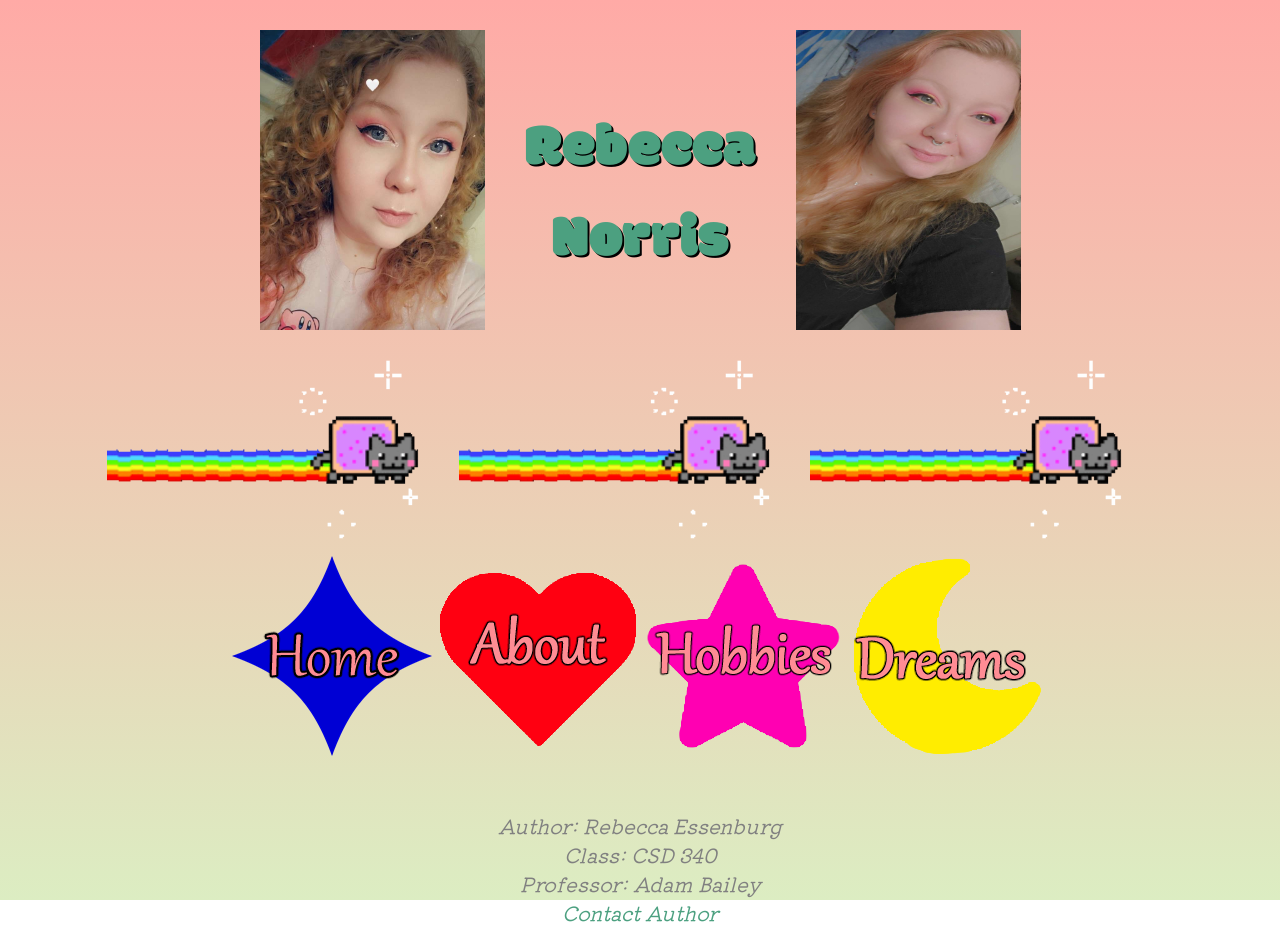
<file: index.html>
<!-- Rebecca Essenburg
CSD 340
Assignment 7.2
5/3/26 -->


<!DOCTYPE html>
<html lang="en-us">
  <head>
    <title>BioSite: Rebecca Norris</title>
    <link href="css/style.css" type="text/css" rel="stylesheet">
    <meta charset="utf-8">
  </head>

  <body>
    <header>
        <img src="images/Profile.jpg" alt="girl selfie" width="225" height="300">
        <h1>Rebecca<br>Norris</h1>
        <img src="images/Profile2.jpg" alt="girl smiling selfie" width="225" height="300">
    </header>

    <main id="index">
      <div>
        <img src="images/nyancat.gif" alt="nyan cat rainbow" style="width: 33%;" height="200"><img src="images/nyancat.gif" alt="nyan cat rainbow" style="width: 33%;" height="200"><img src="images/nyancat.gif" alt="nyan cat rainbow" style="width: 33%;" height="200">
      </div>
      <nav id="navmain">
        <a href="index.html" class="button-link">
          <img class="icon" src="images/buttons/home.png" alt="diamond">
        </a>
        <a href="about.html" class="button-link">
          <img class="icon" src="images/buttons/about.png" alt="heart">
        </a>
        <a href="hobbies.html" class="button-link">
          <img class="icon" src="images/buttons/hobbies.png" alt="star">
        </a>
        <a href="dreams.html" class="button-link">
          <img class="icon" src="images/buttons/dreams.png" alt="crescent moon">
        </a>
      </nav>
    </main>

    <footer>
      <br>Author: Rebecca Essenburg<br>
      Class: CSD 340<br>
      Professor: Adam Bailey<br>
      <a href="mailto:ressenburg@my365.bellevue.edu" class="no-icon">Contact Author</a>
    </footer>
  </body>
</html>
</file>
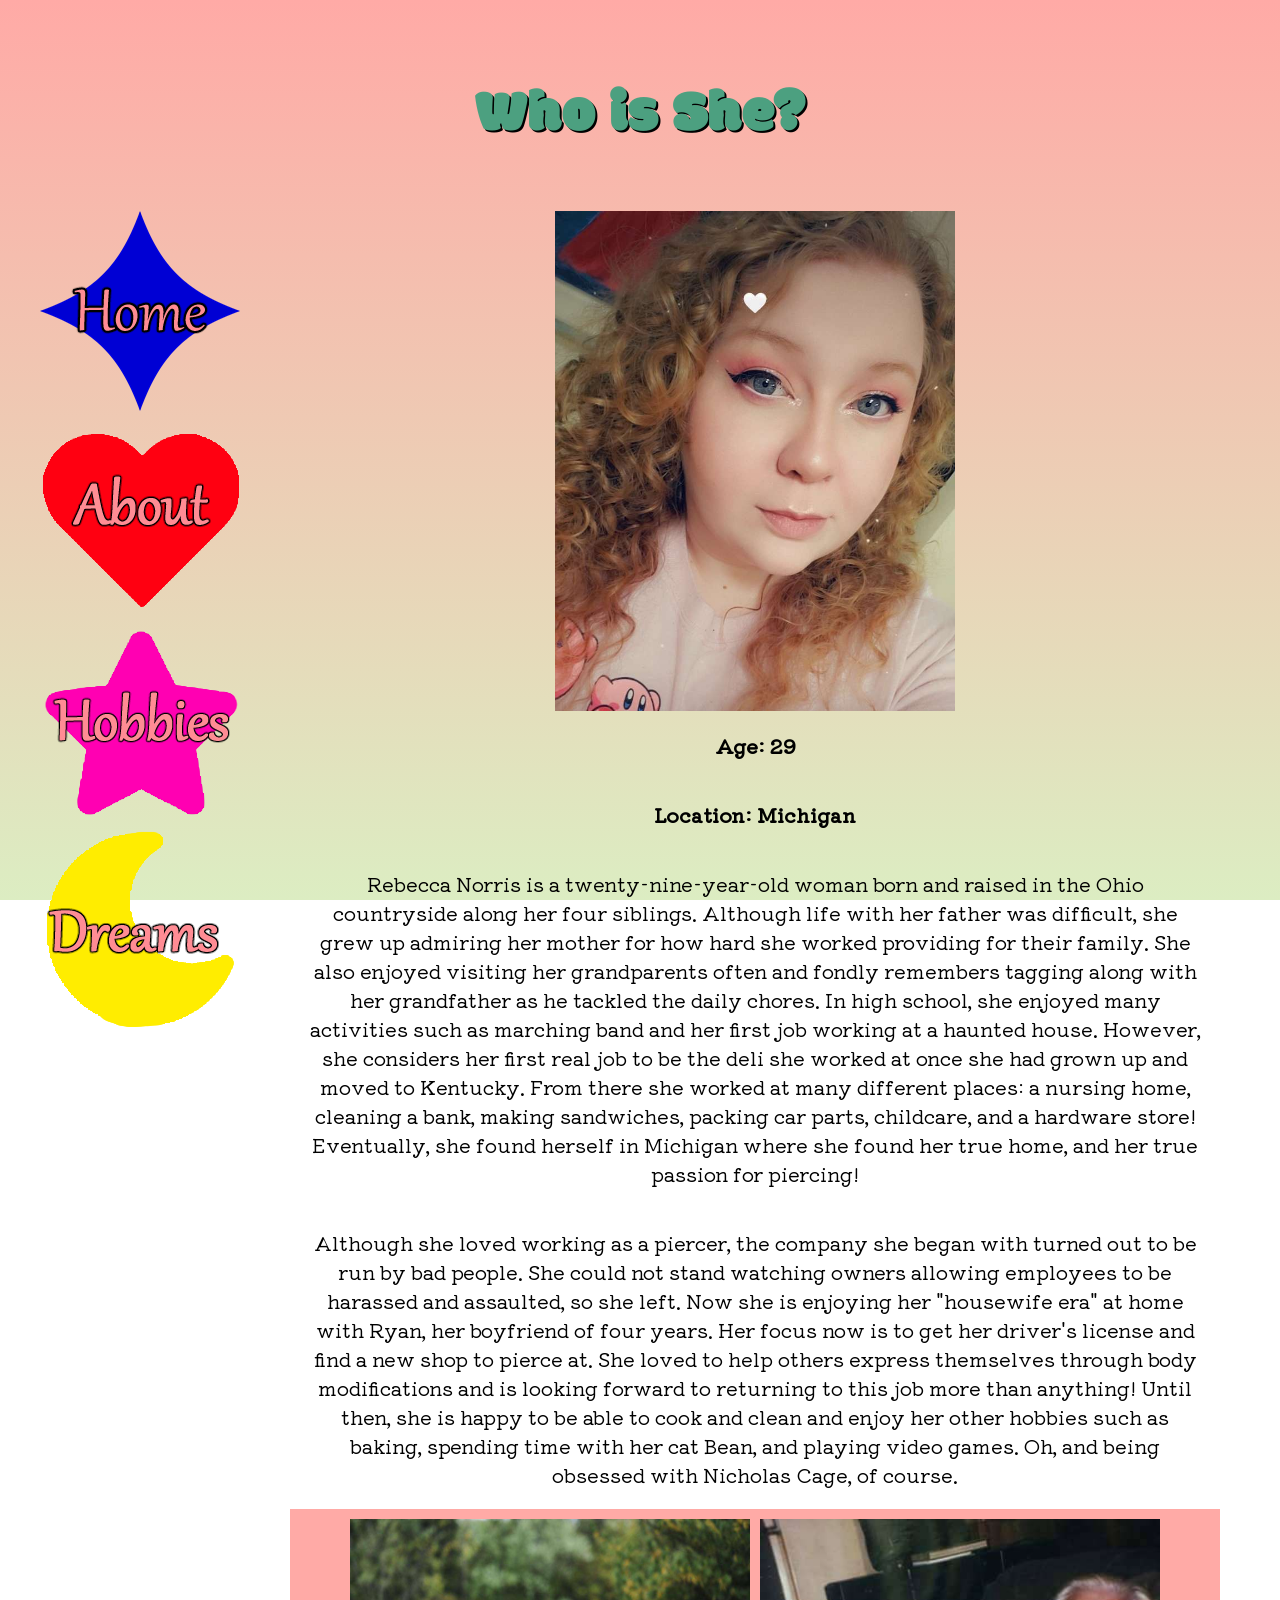
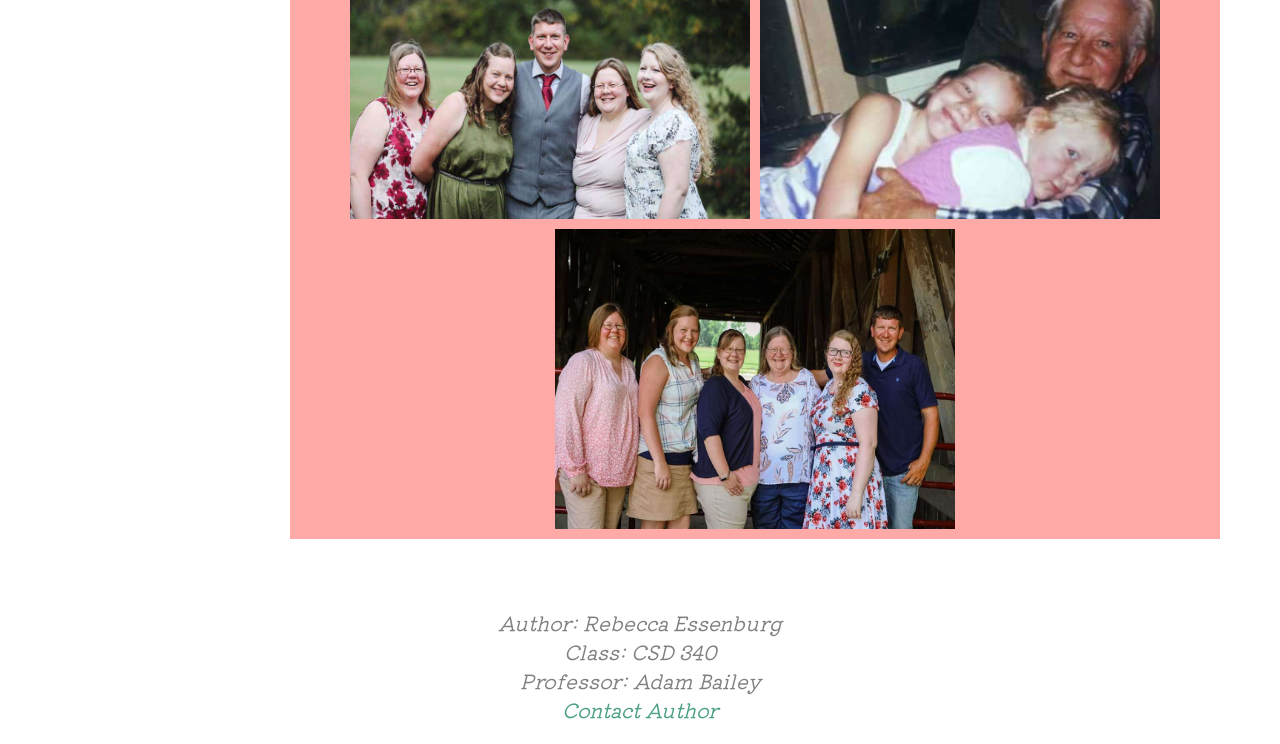
<file: about.html>
<!-- Rebecca Essenburg
CSD 340
Assignment 7.2
5/3/26 -->


<!DOCTYPE html>
<html lang="en-us">
  <head>
    <title>BioSite: Rebecca Norris - About</title>
    <link href="css/style.css" type="text/css" rel="stylesheet">
    <meta charset="utf-8">
  </head>

  <body>

    <header>
      <h1>Who is She?</h1>
    </header>

    <main id="container">
      <nav id="navbar">
        <a href="index.html" class="button-link">
          <img class="icon" src="images/buttons/home.png" alt="diamond">
        </a>
        <a href="about.html" class="button-link">
          <img class="icon" src="images/buttons/about.png" alt="heart">
        </a>
        <a href="hobbies.html" class="button-link">
          <img class="icon" src="images/buttons/hobbies.png" alt="star">
        </a>
        <a href="dreams.html" class="button-link">
          <img class="icon" src="images/buttons/dreams.png" alt="crescent moon">
        </a>
      </nav>
      
      <section class="main-content">
      <div id="bio">
      <img src="images/Profile.jpg" alt="girl selfie" width="400" height="500">
      <p><b>Age: 29</b></p>
      <p><b>Location: Michigan</b></p>
      <p>Rebecca Norris is a twenty-nine-year-old woman born and raised in the Ohio countryside along her four siblings. Although life with her father was difficult, she grew up admiring her mother for how hard she worked providing for their family. She also enjoyed visiting her grandparents often and fondly remembers tagging along with her grandfather as he tackled the daily chores. In high school, she enjoyed many activities such as marching band and her first job working at a haunted house. However, she considers her first real job to be the deli she worked at once she had grown up and moved to Kentucky. From there she worked at many different places: a nursing home, cleaning a bank, making sandwiches, packing car parts, childcare, and a hardware store! Eventually, she found herself in Michigan where she found her true home, and her true passion for piercing!</p>
      <p>Although she loved working as a piercer, the company she began with turned out to be run by bad people. She could not stand watching owners allowing employees to be harassed and assaulted, so she left. Now she is enjoying her "housewife era" at home with Ryan, her boyfriend of four years. Her focus now is to get her driver's license and find a new shop to pierce at. She loved to help others express themselves through body modifications and is looking forward to returning to this job more than anything! Until then, she is happy to be able to cook and clean and enjoy her other hobbies such as baking, spending time with her cat Bean, and playing video games. Oh, and being obsessed with Nicholas Cage, of course.</p>
      </div>

      <div class="gallery">
      <img src="images/Family1.jpg" alt="Rebecca with siblings" width="400" height="300">
      <img src="images/Family3.jpg" alt="older photo of Rebecca and grandfather" width="400" height="300">
      <img src="images/Family2.jpg" alt="Rebecca with siblings and mom" width="400" height="300">
      </div>
      </section>
    </main>

    <footer>
      <br>Author: Rebecca Essenburg<br>
      Class: CSD 340<br>
      Professor: Adam Bailey<br>
      <a href="mailto:ressenburg@my365.bellevue.edu" class="no-icon">Contact Author</a>
    </footer>
  </body>
</html>
</file>
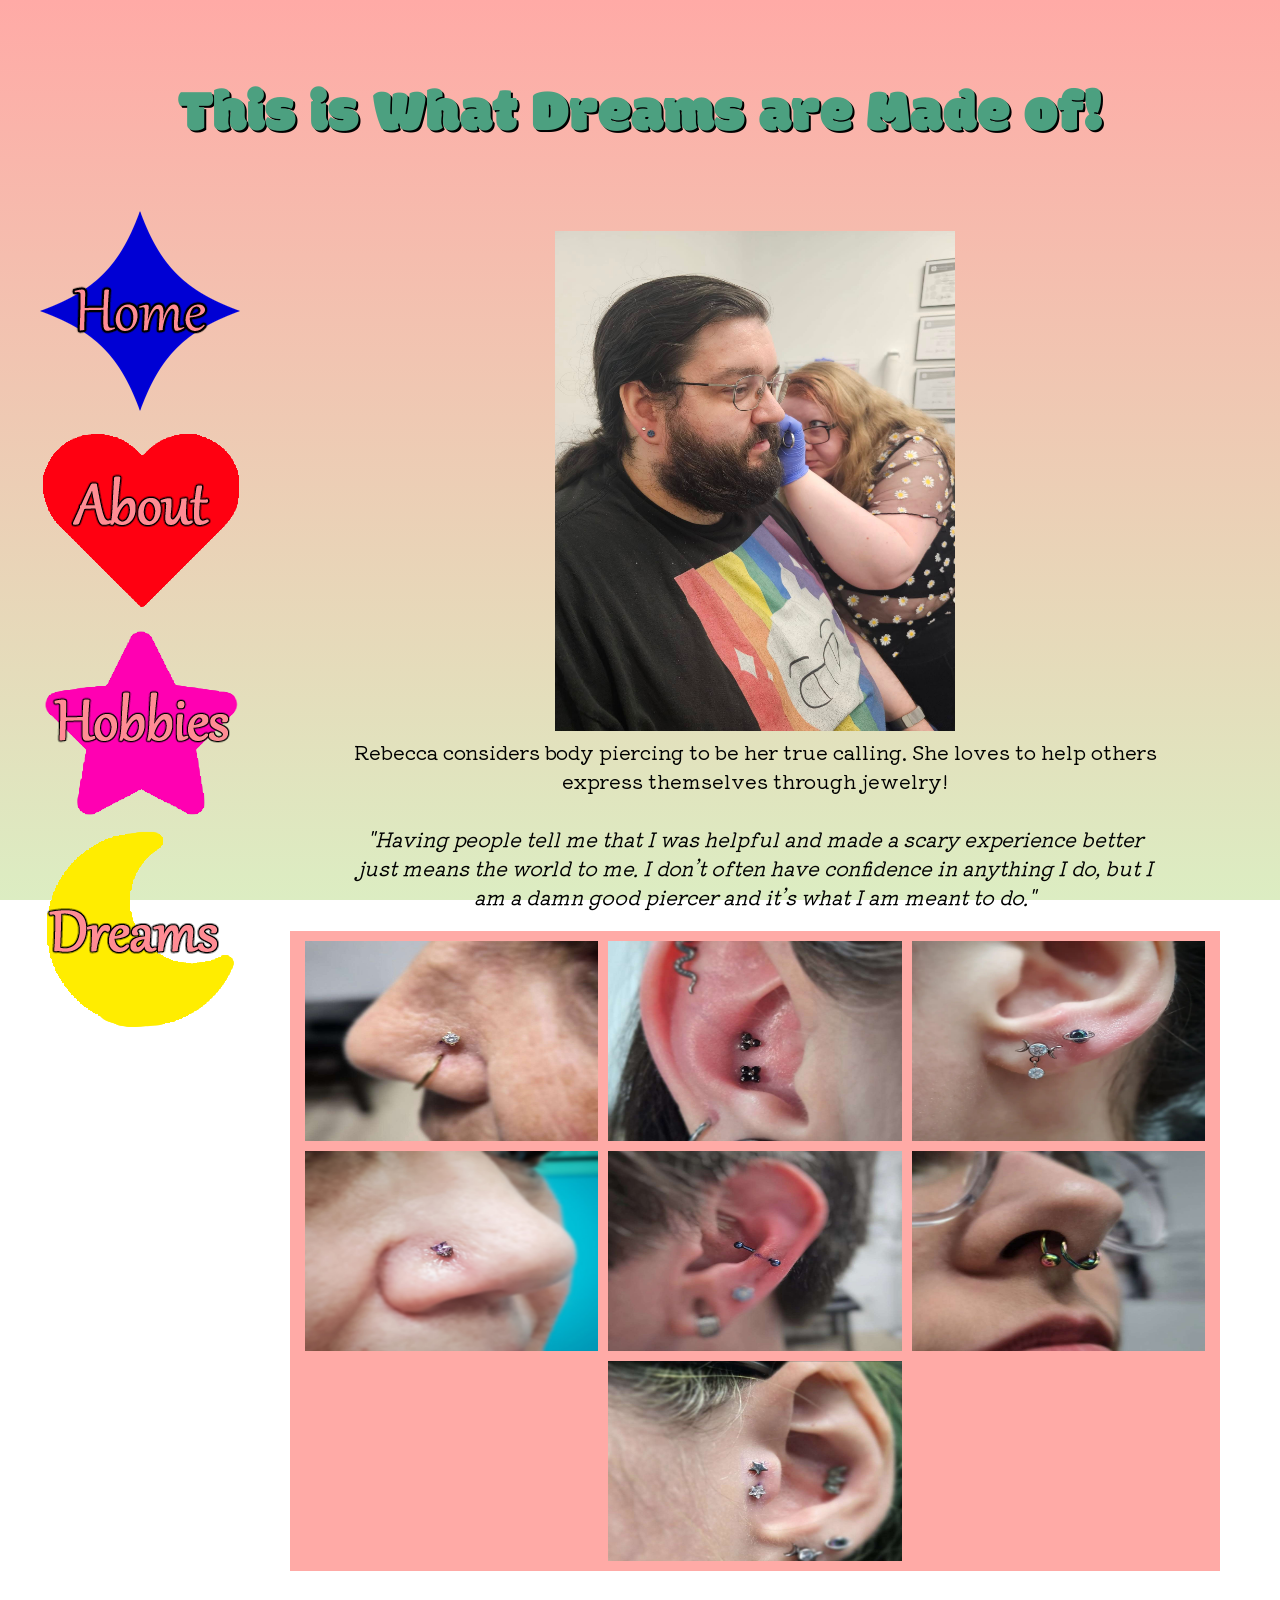
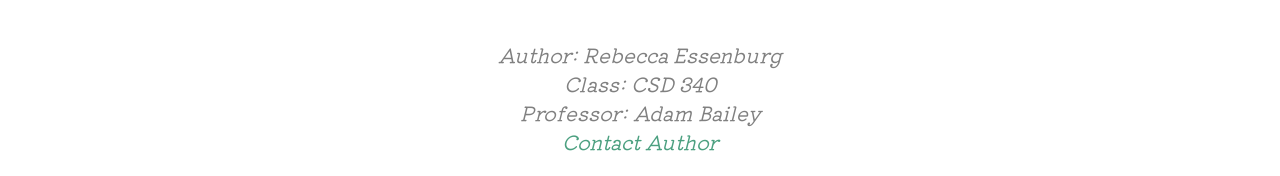
<file: dreams.html>
<!-- Rebecca Essenburg
CSD 340
Assignment 7.2
5/3/26 -->


<!DOCTYPE html>
<html lang="en-us">
  <head>
    <title>BioSite: Rebecca Norris - Dreams</title>
    <link href="css/style.css" type="text/css" rel="stylesheet">
    <meta charset="utf-8">
  </head>

  <body>
    <header>
      <h1>This is What Dreams are Made of!</h1>
    </header>

    <main id="container">
      <nav id="navbar">
        <a href="index.html" class="button-link">
          <img class="icon" src="images/buttons/home.png" alt="diamond">
        </a>
        <a href="about.html" class="button-link">
          <img class="icon" src="images/buttons/about.png" alt="heart">
        </a>
        <a href="hobbies.html" class="button-link">
          <img class="icon" src="images/buttons/hobbies.png" alt="star">
        </a>
        <a href="dreams.html" class="button-link">
          <img class="icon" src="images/buttons/dreams.png" alt="crescent moon">
        </a>
      </nav>

      <section class="main-content">
        <div id="dreambio">
        <figure>
          <img src="images/Piercing.jpg" alt="Rebecca piercing a client's ear" width="400" height="500">
          <figcaption>Rebecca considers body piercing to be her true calling. She loves to help others express themselves through jewelry!<br><br><i>"Having people tell me that I was helpful and made a scary experience better just means the world to me. I don’t often have confidence in anything I do, but I am a damn good piercer and it’s what I am meant to do."</i></figcaption>
        </figure>
        </div>

        <div class="gallery">
          <img src="images/Piercing4.jpg" alt="nose piercing with stud and hoop" width="300" height="200">
          <img src="images/Piercing5.jpg" alt="inner ear piercing with black jewelry" width="300" height="200">
          <img src="images/Piercing2.jpg" alt="ear lobe piercing with planet-shaped jewelry" width="300" height="200">
          <img src="images/Piercing3.jpg" alt="nose piercing with pink gem" width="300" height="200">
          <img src="images/Piercing6.jpg" alt="inner ear piercing with short metal rod jewelry" width="300" height="200">
          <img src="images/Piercing7.jpg" alt="nose piercing with rainbow metal hoop" width="300" height="200">
          <img src="images/Piercing8.jpg" alt="inner ear piercing with star jewelry" width="300" height="200">
        </div>
      </section>
    </main>

    <footer>
      <br>Author: Rebecca Essenburg<br>
      Class: CSD 340<br>
      Professor: Adam Bailey<br>
      <a href="mailto:ressenburg@my365.bellevue.edu" class="no-icon">Contact Author</a>
    </footer>
  </body>
</html>
</file>
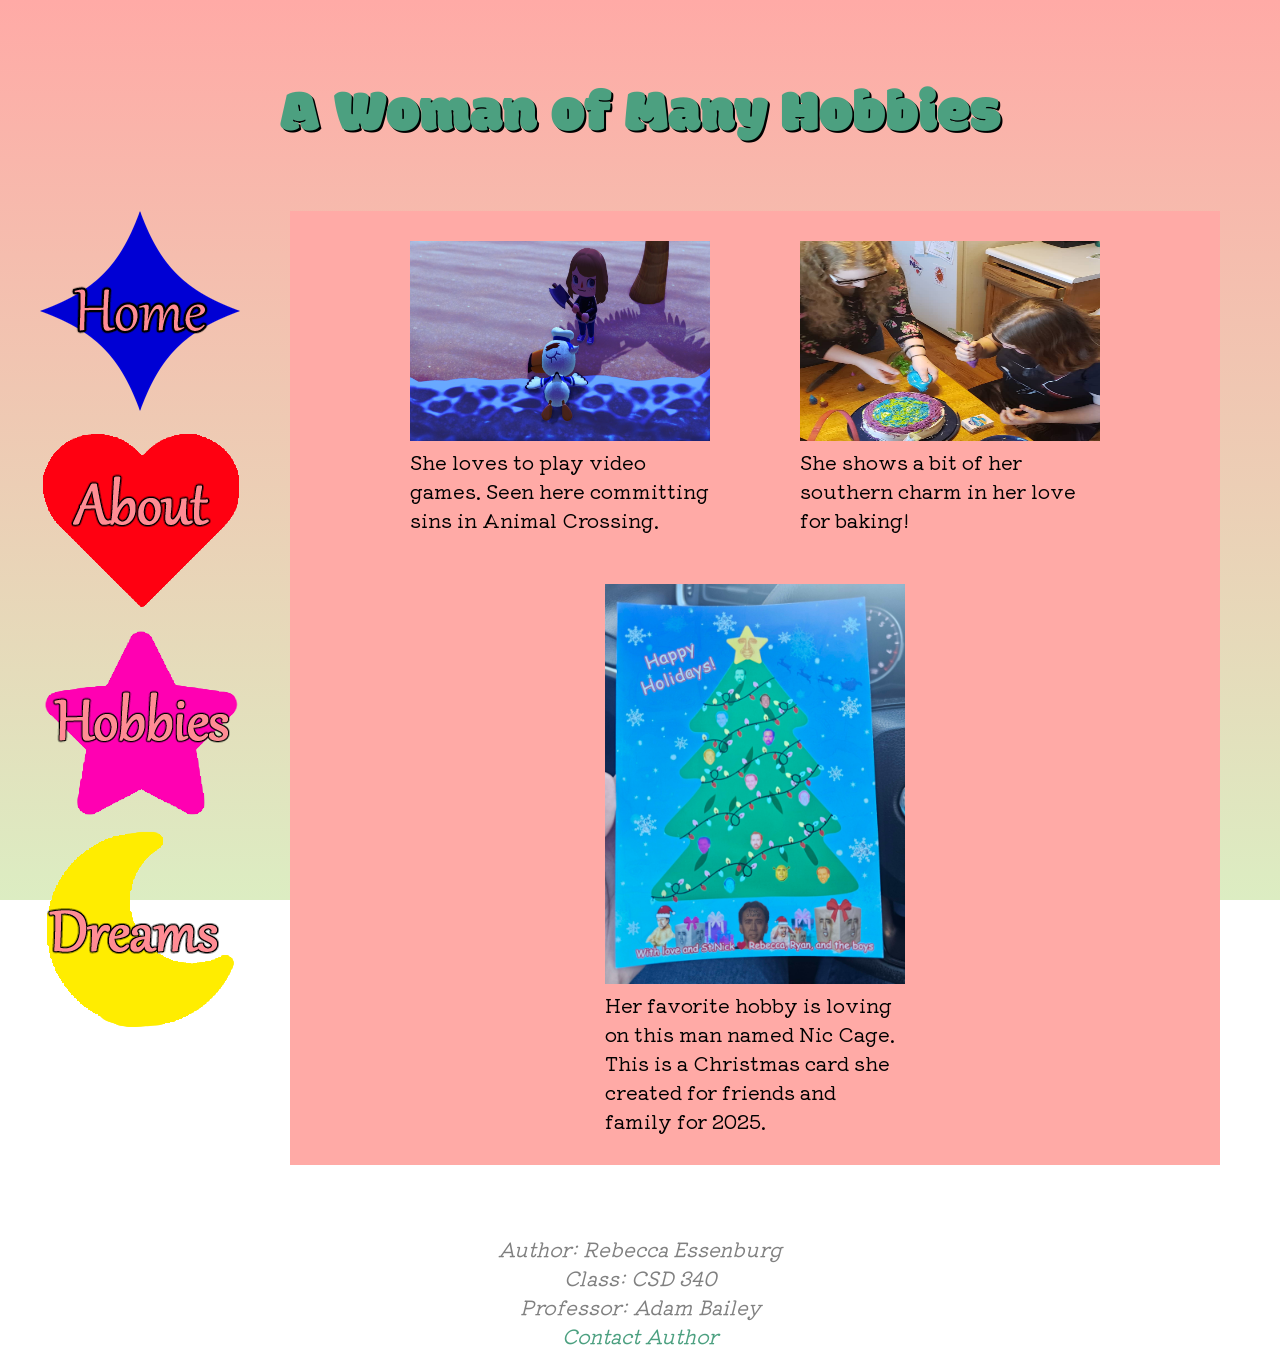
<file: hobbies.html>
<!-- Rebecca Essenburg
CSD 340
Assignment 7.2
5/3/26 -->


<!DOCTYPE html>
<html lang="en-us">
  <head>
    <title>BioSite: Rebecca Norris - Hobbies</title>
    <link href="css/style.css" type="text/css" rel="stylesheet">
    <meta charset="utf-8">
  </head>

  <body>
    <header>
      <h1>A Woman of Many Hobbies</h1>
    </header>

    <main id="container">
      <nav id="navbar">
        <a href="index.html" class="button-link">
          <img class="icon" src="images/buttons/home.png" alt="diamond">
        </a>
        <a href="about.html" class="button-link">
          <img class="icon" src="images/buttons/about.png" alt="heart">
        </a>
        <a href="hobbies.html" class="button-link">
          <img class="icon" src="images/buttons/hobbies.png" alt="star">
        </a>
        <a href="dreams.html" class="button-link">
          <img class="icon" src="images/buttons/dreams.png" alt="crescent moon">
        </a>
      </nav>

      <section class="main-content">
        <div class="gallery">
        <figure class="text-image">
          <img src="images/Gaming.jpg" alt="Screenshot of Animal Crossing characters" width="300" height="200">
          <figcaption>She loves to play video games. Seen here committing sins in Animal Crossing.</figcaption>
        </figure>
        <figure class="text-image">
          <img src="images/Baking.jpg" alt="two girls decorating a cake" width="300" height="200">
          <figcaption>She shows a bit of her southern charm in her love for baking!</figcaption>
        </figure>
        <figure class="text-image">
          <img src="images/Nic.jpg" alt="Nicholas Cage decorated Christmas tree" width="300" height="400">
          <figcaption>Her favorite hobby is loving on this man named Nic Cage. This is a Christmas card she created for friends and family for 2025.</figcaption>
        </figure>
        </div>
      </section>
    </main>

    <footer>
      <br>Author: Rebecca Essenburg<br>
      Class: CSD 340<br>
      Professor: Adam Bailey<br>
      <a href="mailto:ressenburg@my365.bellevue.edu" class="no-icon">Contact Author</a>
    </footer>
  </body>
</html>
</file>
<file: css/style.css>
/* Rebecca Essenburg
CSD 340
Assignment 7.2
5/3/26 */


@import url('https://fonts.googleapis.com/css2?family=Chewy&family=Kiwi+Maru&family=Modak&family=Schoolbell&display=swap');

:root {
  --primary-color: #4CA080;
  --accent-color: #FF8C94;
  --bg-top: #FFAAA6;
  --bg-bottom: #DCEDC2;
}

html {
  font-size: 62.5%; /* 1rem = 10px */
}

body {
  display: flex;
  flex-direction: column;
  align-items: center;
  margin: 0;
  padding: 0px;
  min-height: 100vh;
  background: linear-gradient(to bottom, var(--bg-top), var(--bg-bottom)) no-repeat fixed;
  background-size: cover;
  font-family: "Kiwi Maru", serif;
  font-size: 2rem;
  color: black;
}

h1, h2, h3 {
  text-align: center;
  margin-bottom: 1rem;
}

h1 {
  font-family: "Modak", system-ui;
  font-size: 6rem;
  font-weight: 400;
  text-shadow: 2px 2px 0px black;
  color: var(--primary-color);
}

h2 {
  font-family: "Chewy", system-ui;
  font-size: 4rem;
  color: var(--bg-bottom);
  text-shadow: 2px 2px 0px grey;
}

h3 {
  font-family: "Schoolbell", cursive;
  font-size: 3rem;
  color: var(--accent-color);
  text-shadow: 1px 1px 0px grey;
}

#container {
  display: flex;
  flex-direction: row;
  gap: 30px;
  width: 100%;
  max-width: 1200px;
  margin: 0 auto;
}

.main-content {
  flex: 1;
  padding: 20px;
}

#navmain {
  text-align: center;
}

#navbar {
  width: 200px;
  padding-top: 20px;
  z-index: 1;
}

header {
  display: flex;
  justify-content: center;
  align-items: center;
  gap: 40px;
  margin-top: 30px;
  text-align: center;
  margin-bottom: 20px;
}

.icon {
  height: 200px;
  width: 200px;
}

.text-image {
  width: 100%;
  max-width: 400px;
}

#bio {
  display: flex;
  flex-direction: column;
  align-items: center;
  text-align: center;
  max-width: 900px;
  margin: 0 auto;
}

.gallery {
  background-color: var(--bg-top);
  display: flex;
  flex-grow: 1;
  flex-shrink: 1;
  flex-wrap: wrap;
  gap: 10px;
  padding: 10px;
  justify-content: center;
}

.gallery img {
  flex: 0 0 calc(33.33% - 10px); 
}

.gallery figure {
  flex: 0 0 calc(33.33% - 10px); 
}

#dreambio {
  display: flex;
  flex-direction: column;
  align-items: center;
  text-align: center;
  max-width: 900px;
  margin: 0 auto;
}

button {
  background: none;
  border: none;
  cursor: pointer;
}

a.button-link{
  text-decoration: none;
}

a:not(.button-link) {
  color: var(--primary-color);
  padding: 5px;
  text-decoration: none;
  transition: background 0.3s ease;
}

a:not(.button-link):hover {
  background-color: var(--bg-top);
  border-radius: 4px;
}

footer {
  width: 100%;
  padding: 20px 0;
  text-align: center;
  font-style: italic;
  color: grey;
}
</file>
